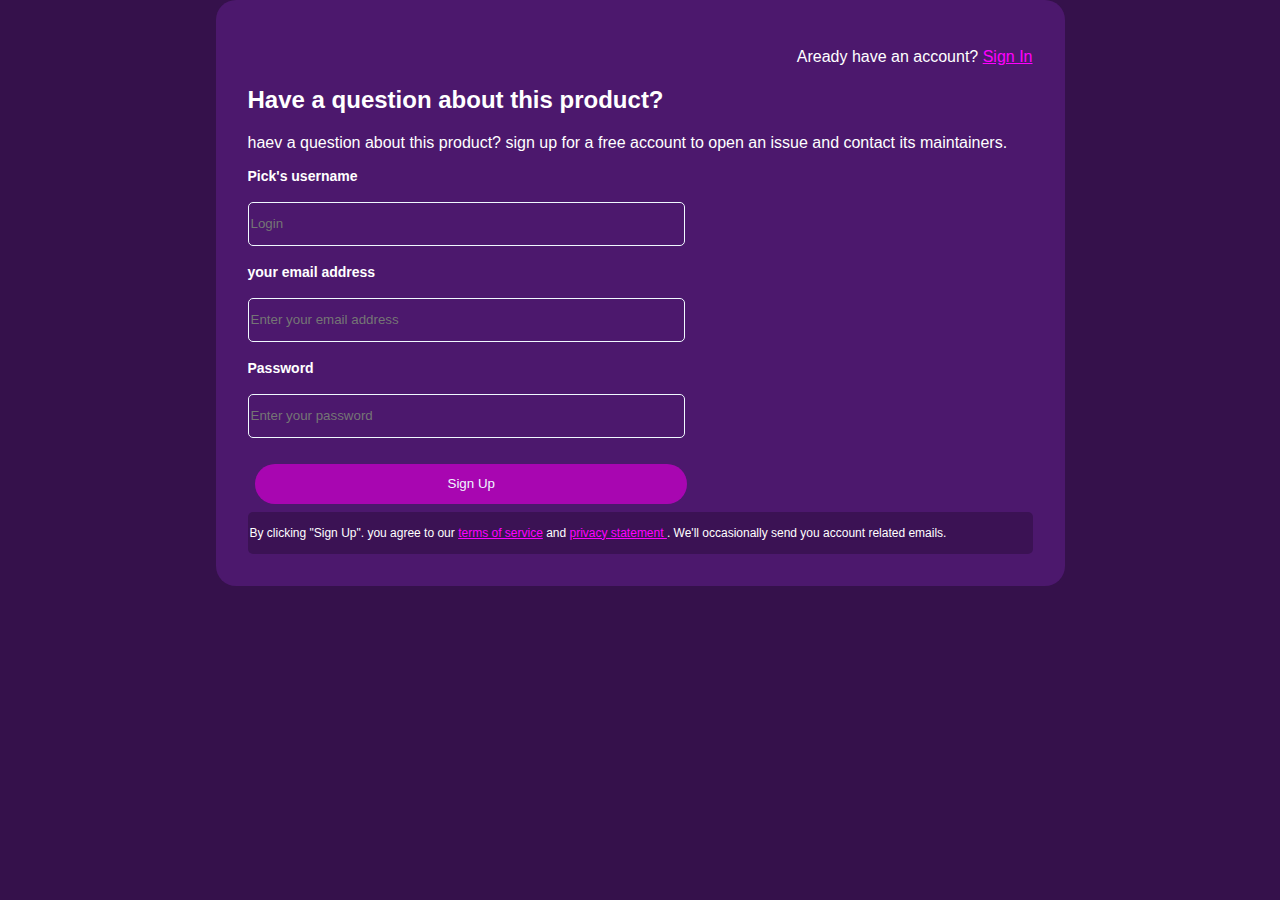
<file: practica 2/index.html>
<!DOCTYPE html>
<html lang="en">
<head>
    <meta charset="UTF-8">
    <meta http-equiv="X-UA-Compatible" content="IE=edge">
    <meta name="viewport" content="width=device-width, initial-scale=1.0">
    <link rel="stylesheet" href="styles.css">
    <title>Document</title>
</head>
<body>
    <div class="Container">
        <p id="TEXTINIT">Aready have an account? <a href="#" class="linksElements">Sign In</a></p>
        <h2>Have a question about this product?</h2>
        <p>haev a question about this product? sign up for a
            free account to open an issue and contact its 
            maintainers.
        </p>
        <form action="">
            <label for="Users">Pick's username</label><br>
            <input type="text" placeholder="Login">
            <br>
            <label for="email">your email address</label><br>
            <input type="text" placeholder="Enter your email address">
            <br>
            <label for="password">Password</label><br>
            <input type="password" placeholder="Enter your password">
            <br>
            <button id="boton">Sign Up</button>
        </form>
        <div class="Legal text">
            <p>
                By clicking "Sign Up". you agree to our <a href="#" class="linksElements">terms of service</a> and <a href="#" class="linksElements">privacy
                    statement
                </a>. We'll occasionally send you account related emails.
            </p>
        </div>
    
    </div>
    
</body>
</html>
</file>
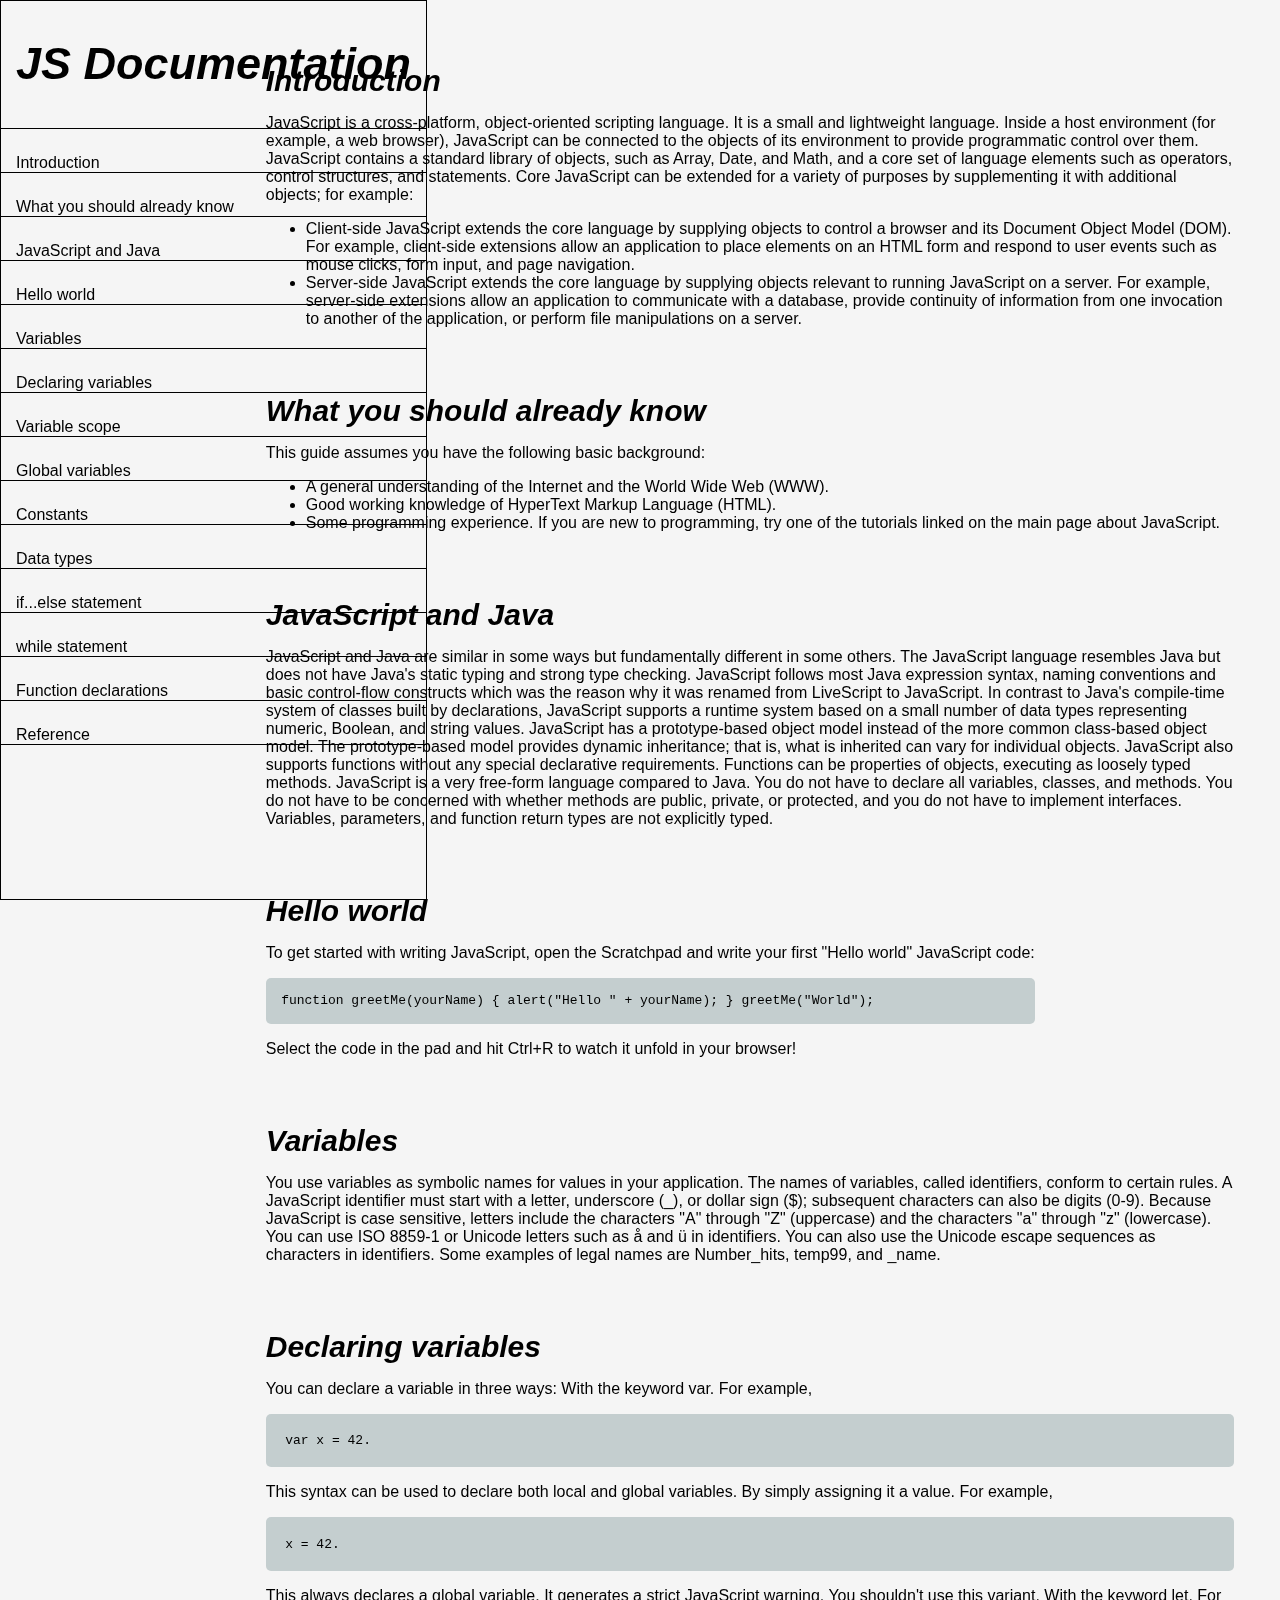
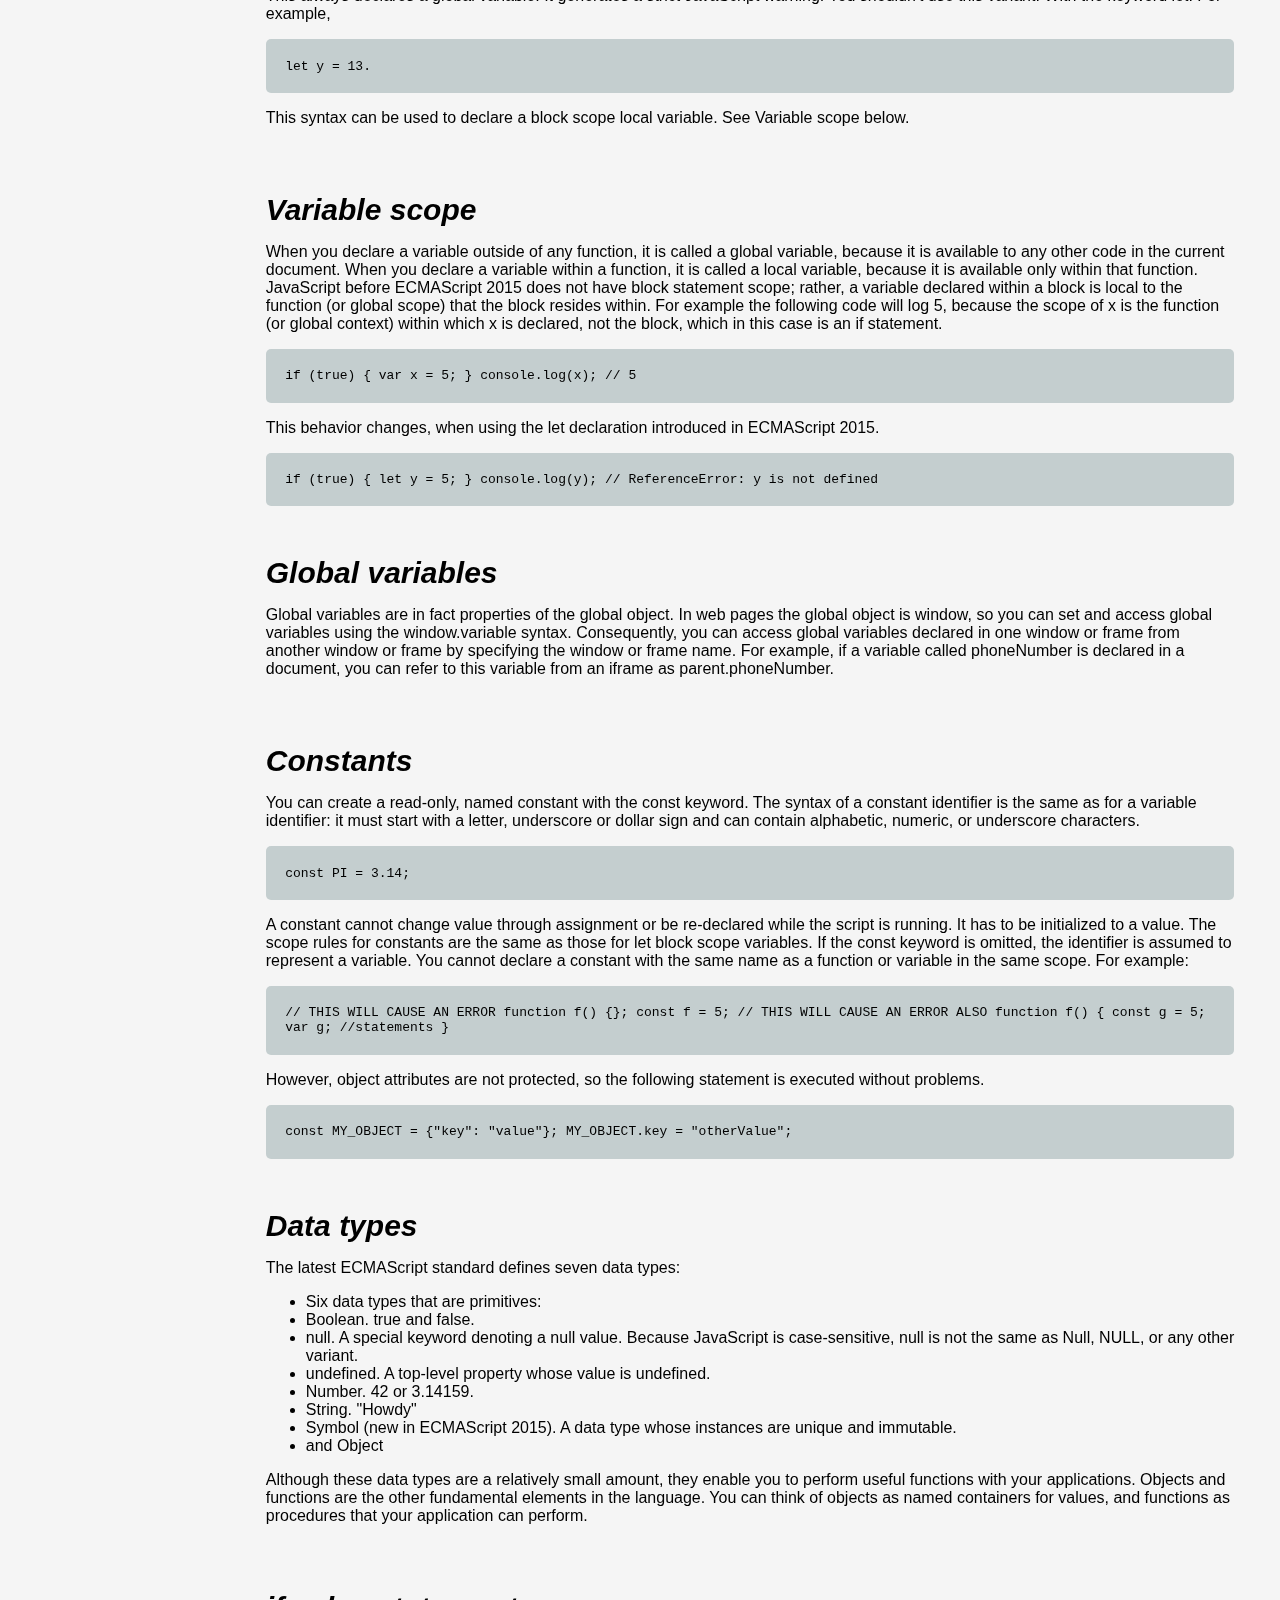
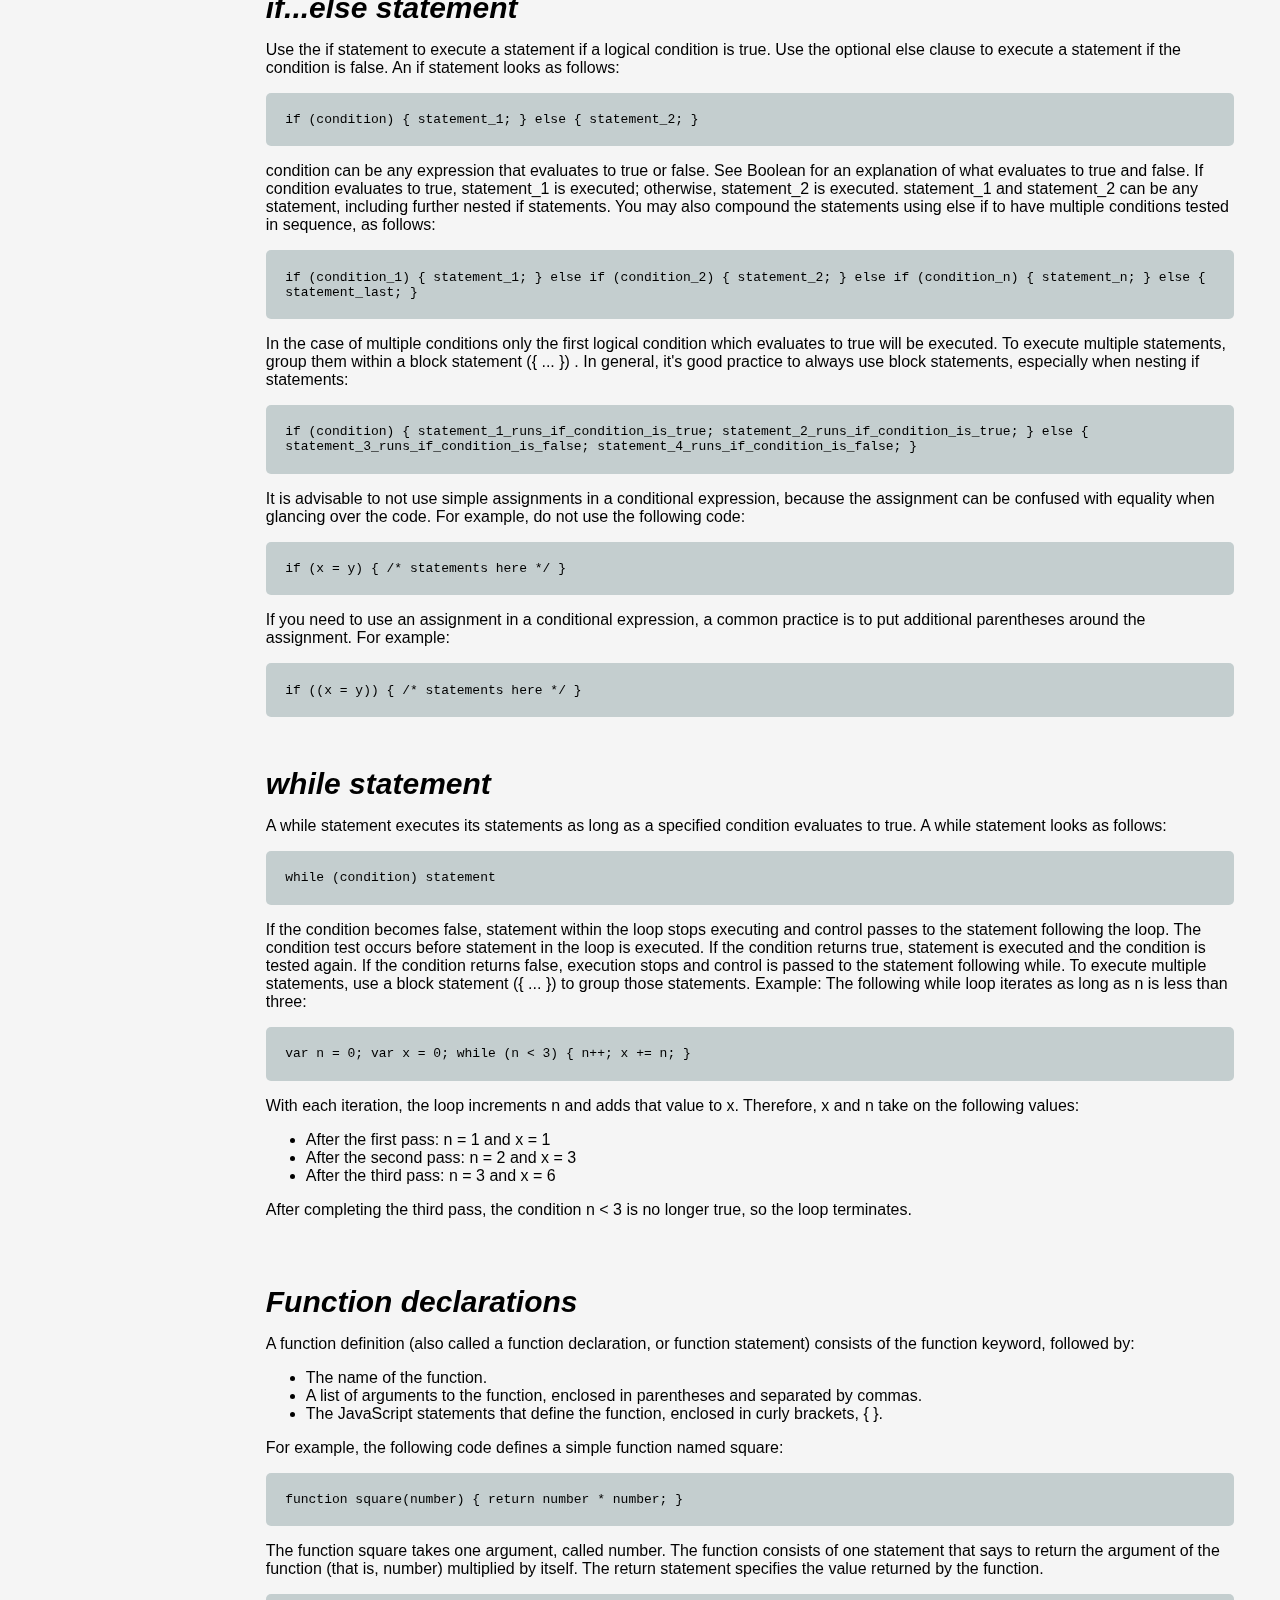
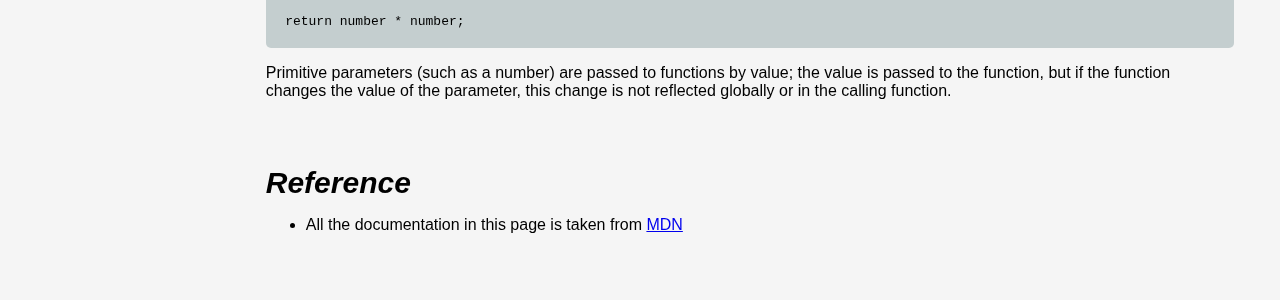
<file: proyecto 3/index.html>
<!DOCTYPE html>
<html lang="en">
<head>
    <meta charset="UTF-8">
    <meta http-equiv="X-UA-Compatible" content="IE=edge">
    <meta name="viewport" content="width=device-width, initial-scale=1.0">
    <link rel="stylesheet" href="styles.css">
    <title>Technical Documentation Page</title>
</head>
<body>
    <nav id="navbar">
        <ul>
            <li><header><h2>JS Documentation</h2></header></li>
            <li><a href="Introduction" class="nav-link">Introduction</a></li>
            <li><a href="What_you_should_already_know" class="nav-link">What you should already know</a></li>
            <li><a href="JavaScript_and_Java" class="nav-link">JavaScript and Java</a></li>
            <li><a href="Hello_word" class="nav-link">Hello world</a></li>
            <li><a href="Variables" class="nav-link">Variables</a></li>
            <li><a href="Declaring_variables" class="nav-link">Declaring variables</a></li>
            <li><a href="Variable_scope" class="nav-link">Variable scope</a></li>
            <li><a href="Global_variables" class="nav-link">Global variables</a></li>
            <li><a href="Constants" class="nav-link">Constants</a></li>
            <li><a href="Data_types" class="nav-link">Data types</a></li>
            <li><a href="if-else-statement" class="nav-link">if...else statement</a></li>
            <li><a href="while_statement" class="nav-link">while statement</a></li>
            <li><a href="#Function_declarations" class="nav-link">Function declarations</a></li>
            <li><a href="#Reference" class="nav-link">Reference</a></li>
        </ul>
    </nav>
    <main id="main-doc">
        <section class="main-section" id="Introduction">
            <header>Introduction</header>
            <p>
                JavaScript is a cross-platform, object-oriented scripting language. It is a small and lightweight language. Inside a host environment (for example, a web browser), JavaScript can be connected to the objects of its environment to provide programmatic control over them.

JavaScript contains a standard library of objects, such as Array, Date, and Math, and a core set of language elements such as operators, control structures, and statements. Core JavaScript can be extended for a variety of purposes by supplementing it with additional objects; for example:
            </p>
            <ul>
                <li>Client-side JavaScript extends the core language by supplying objects to control a browser and its Document Object Model (DOM). For example, client-side extensions allow an application to place elements on an HTML form and respond to user events such as mouse clicks, form input, and page navigation.</li>
                <li>Server-side JavaScript extends the core language by supplying objects relevant to running JavaScript on a server. For example, server-side extensions allow an application to communicate with a database, provide continuity of information from one invocation to another of the application, or perform file manipulations on a server.</li>
            </ul>
        </section>
        <section class="main-section" id="What_you_should_already_know">
            <header>What you should already know</header>
            <p>This guide assumes you have the following basic background:</p>
            <ul>
                <li>A general understanding of the Internet and the World Wide Web (WWW).</li>
                <li>Good working knowledge of HyperText Markup Language (HTML).</li>
                <li>Some programming experience. If you are new to programming, try one of the tutorials linked on the main page about JavaScript.</li>
            </ul>
        </section>
        <section class="main-section" id="JavaScript_and_Java">
            <header>JavaScript and Java</header>
            <p>JavaScript and Java are similar in some ways but fundamentally different in some others. The JavaScript language resembles Java but does not have Java's static typing and strong type checking. JavaScript follows most Java expression syntax, naming conventions and basic control-flow constructs which was the reason why it was renamed from LiveScript to JavaScript.

                In contrast to Java's compile-time system of classes built by declarations, JavaScript supports a runtime system based on a small number of data types representing numeric, Boolean, and string values. JavaScript has a prototype-based object model instead of the more common class-based object model. The prototype-based model provides dynamic inheritance; that is, what is inherited can vary for individual objects. JavaScript also supports functions without any special declarative requirements. Functions can be properties of objects, executing as loosely typed methods.
                
                JavaScript is a very free-form language compared to Java. You do not have to declare all variables, classes, and methods. You do not have to be concerned with whether methods are public, private, or protected, and you do not have to implement interfaces. Variables, parameters, and function return types are not explicitly typed.</p>
        </section>
        <section class="main-section" id="Hello_world">
            <header>Hello world
            </header>
            <p>To get started with writing JavaScript, open the Scratchpad and write your first "Hello world" JavaScript code:</p>
            <code>function greetMe(yourName) { alert("Hello " + yourName); }
                greetMe("World");</code>
            <p>Select the code in the pad and hit Ctrl+R to watch it unfold in your browser!</p>
        </section>
        <section class="main-section" id="Variables">
            <header>Variables</header>
            <p>You use variables as symbolic names for values in your application. The names of variables, called identifiers, conform to certain rules.

                A JavaScript identifier must start with a letter, underscore (_), or dollar sign ($); subsequent characters can also be digits (0-9). Because JavaScript is case sensitive, letters include the characters "A" through "Z" (uppercase) and the characters "a" through "z" (lowercase).
                
                You can use ISO 8859-1 or Unicode letters such as å and ü in identifiers. You can also use the Unicode escape sequences as characters in identifiers. Some examples of legal names are Number_hits, temp99, and _name.</p>
        </section>
        <section class="main-section" id="Declaring_variables">
            <header>Declaring variables</header>
            <p>You can declare a variable in three ways:
                With the keyword var. For example,</p>
                <code>var x = 42.</code>
            <p>This syntax can be used to declare both local and global variables.

                By simply assigning it a value. For example,</p>
                <code>x = 42.</code>
            <p>This always declares a global variable. It generates a strict JavaScript warning. You shouldn't use this variant.

                With the keyword let. For example,</p>
                <code>let y = 13.</code>
            <p>This syntax can be used to declare a block scope local variable. See Variable scope below.</p>
        </section>
        <section class="main-section" id="Variable_scope">
            <header>Variable scope</header>
            <p>When you declare a variable outside of any function, it is called a global variable, because it is available to any other code in the current document. When you declare a variable within a function, it is called a local variable, because it is available only within that function.

                JavaScript before ECMAScript 2015 does not have block statement scope; rather, a variable declared within a block is local to the function (or global scope) that the block resides within. For example the following code will log 5, because the scope of x is the function (or global context) within which x is declared, not the block, which in this case is an if statement.</p>
                <code>if (true) { var x = 5; } console.log(x); // 5</code>
            <p>This behavior changes, when using the let declaration introduced in ECMAScript 2015.</p>
            <code>if (true) { let y = 5; } console.log(y); // ReferenceError: y is
                not defined</code>
        </section>
        <section class="main-section" id="Global_variables">
            <header>Global variables</header>
            <p>Global variables are in fact properties of the global object. In web pages the global object is window, so you can set and access global variables using the window.variable syntax.

                Consequently, you can access global variables declared in one window or frame from another window or frame by specifying the window or frame name. For example, if a variable called phoneNumber is declared in a document, you can refer to this variable from an iframe as parent.phoneNumber.
                
                </p>
        </section>
        <section class="main-section" id="Constants">
            <header>Constants</header>
            <p>You can create a read-only, named constant with the const keyword. The syntax of a constant identifier is the same as for a variable identifier: it must start with a letter, underscore or dollar sign and can contain alphabetic, numeric, or underscore characters.</p>
            <code>const PI = 3.14;</code>
            <p>A constant cannot change value through assignment or be re-declared while the script is running. It has to be initialized to a value.

                The scope rules for constants are the same as those for let block scope variables. If the const keyword is omitted, the identifier is assumed to represent a variable.
                
                You cannot declare a constant with the same name as a function or variable in the same scope. For example:</p>
                <code>// THIS WILL CAUSE AN ERROR function f() {}; const f = 5; // THIS
                    WILL CAUSE AN ERROR ALSO function f() { const g = 5; var g;
                    //statements }</code>
            <p>However, object attributes are not protected, so the following statement is executed without problems.</p>
            <code>const MY_OBJECT = {"key": "value"}; MY_OBJECT.key =
                "otherValue";</code>
        </section>
        <section class="main-section" id="Data_types">
            <header>Data types</header>
            <p>The latest ECMAScript standard defines seven data types:</p>
            <ul>
                <li>Six data types that are primitives:
                    <li>Boolean. true and false.</li>
                    <li>null. A special keyword denoting a null value. Because JavaScript is case-sensitive, null is not the same as Null, NULL, or any other variant.</li>
                    <li>undefined. A top-level property whose value is undefined.</li>
                    <li>Number. 42 or 3.14159.</li>
                    <li>String. "Howdy"</li>
                    <li>Symbol (new in ECMAScript 2015). A data type whose instances are unique and immutable.</li>
                </li>
                <li>and Object</li>
            </ul>
            <p>Although these data types are a relatively small amount, they enable you to perform useful functions with your applications. Objects and functions are the other fundamental elements in the language. You can think of objects as named containers for values, and functions as procedures that your application can perform.</p>
        </section>
        <section class="main-section" id="if...else_statement">
            <header>if...else statement</header>
            <p>Use the if statement to execute a statement if a logical condition is true. Use the optional else clause to execute a statement if the condition is false. An if statement looks as follows:</p>
            <code>if (condition) { statement_1; } else { statement_2; }</code>
            <p>condition can be any expression that evaluates to true or false. See Boolean for an explanation of what evaluates to true and false. If condition evaluates to true, statement_1 is executed; otherwise, statement_2 is executed. statement_1 and statement_2 can be any statement, including further nested if statements.
                You may also compound the statements using else if to have multiple conditions tested in sequence, as follows:</p>
            <code>if (condition_1) { statement_1; } else if (condition_2) {
                statement_2; } else if (condition_n) { statement_n; } else {
                statement_last; }</code>
            <p>In the case of multiple conditions only the first logical condition which evaluates to true will be executed. To execute multiple statements, group them within a block statement ({ ... }) . In general, it's good practice to always use block statements, especially when nesting if statements:</p>
            <code>if (condition) { statement_1_runs_if_condition_is_true;
                statement_2_runs_if_condition_is_true; } else {
                statement_3_runs_if_condition_is_false;
                statement_4_runs_if_condition_is_false; }</code>
            <p>It is advisable to not use simple assignments in a conditional expression, because the assignment can be confused with equality when glancing over the code. For example, do not use the following code:</p>
            <code>if (x = y) { /* statements here */ }</code>
            <p>If you need to use an assignment in a conditional expression, a common practice is to put additional parentheses around the assignment. For example:</p>
            <code>if ((x = y)) { /* statements here */ }</code>
        </section>
        <section class="main-section" id="while_statement">
            <header>while statement</header>
            <p>A while statement executes its statements as long as a specified condition evaluates to true. A while statement looks as follows:</p>
            <code>while (condition) statement</code>
            <p>If the condition becomes false, statement within the loop stops executing and control passes to the statement following the loop.
                The condition test occurs before statement in the loop is executed. If the condition returns true, statement is executed and the condition is tested again. If the condition returns false, execution stops and control is passed to the statement following while.
                
                To execute multiple statements, use a block statement ({ ... }) to group those statements.
                
                Example:
                The following while loop iterates as long as n is less than three:</p>
            <code>var n = 0; var x = 0; while (n < 3) { n++; x += n; }</code>
            <p>With each iteration, the loop increments n and adds that value to x. Therefore, x and n take on the following values:</p>
            <ul>
                <li>After the first pass: n = 1 and x = 1</li>
                <li>After the second pass: n = 2 and x = 3</li>
                <li>After the third pass: n = 3 and x = 6</li>
            </ul>
            <p>After completing the third pass, the condition n < 3 is no longer true, so the loop terminates.</p>
        </section>
        <section class="main-section" id="Function_declarations">
            <header>Function declarations</header>
            <p>A function definition (also called a function declaration, or function statement) consists of the function keyword, followed by:</p>
            <ul>
                <li>The name of the function.</li>
                <li>A list of arguments to the function, enclosed in parentheses and separated by commas.</li>
                <li>The JavaScript statements that define the function, enclosed in curly brackets, { }.</li>
            </ul>
            <p>For example, the following code defines a simple function named square:</p>
            <code>function square(number) { return number * number; }</code>
            <p>The function square takes one argument, called number. The function consists of one statement that says to return the argument of the function (that is, number) multiplied by itself. The return statement specifies the value returned by the function.
            </p>
            <code>return number * number;</code>
            <p>Primitive parameters (such as a number) are passed to functions by value; the value is passed to the function, but if the function changes the value of the parameter, this change is not reflected globally or in the calling function.</p>
        </section>
        <section class="main-section" id="Reference">
            <header>Reference</header>
            <ul>
                <li>All the documentation in this page is taken from <a href="https://developer.mozilla.org/en-US/docs/Web/JavaScript/Guide" target="_blank">MDN</a></li>
            </ul>
        </section>
    </main>
</body>
</html>
</file>
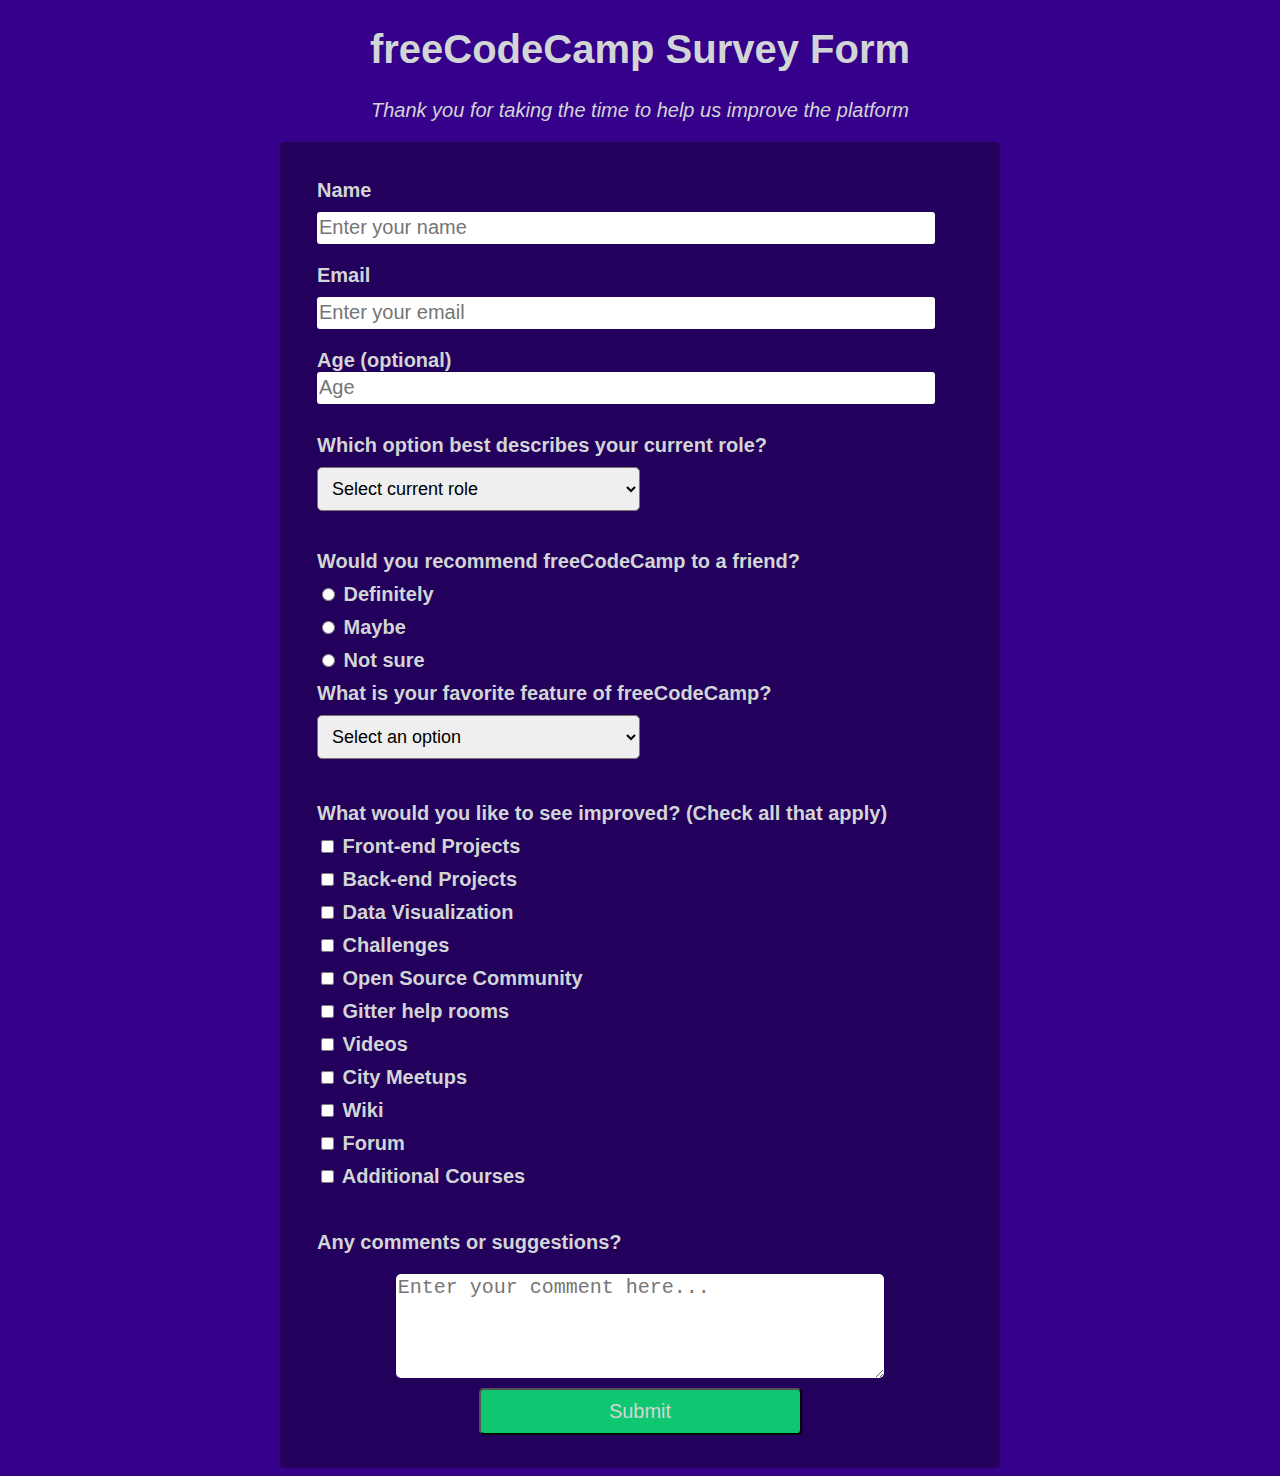
<file: proyecto(css y html)/Index.html>
<!DOCTYPE html>
<html lang="en">
<head>
    <meta charset="UTF-8">
    <meta http-equiv="X-UA-Compatible" content="IE=edge">
    <meta name="viewport" content="width=device-width, initial-scale=1.0">
    <title>freeCodeCamp Survey Form</title>
    <link rel="stylesheet" type="text/css" href="styles.css" />
</head>
<body>
    <h1 id="title">freeCodeCamp Survey Form</h1>
    <p id="description">Thank you for taking the time to help us improve the platform</p>
    <div class="container">
        <form id="survey-form">
        <fieldset>
            <label id="name-label">Name <input id="name" type="text" placeholder="Enter your name" required></label>
            <label id="email-label">Email <input  id="email" type="email" placeholder="Enter your email" required></label>
            <label id="number-label">Age (optional) <input id="number" type="number" name="age" min="10" max="99" placeholder="Age" />
            <label>Which option best describes your current role?
                <select id="dropdown">
                    <option value="">Select current role</option>
                    <option value="1">Student</option>
                    <option value="2">Full Time Job</option>
                    <option value="3">Full Time Learner</option>
                    <option value="4">Prefer no to say</option>
                    <option value="5">Other</option>
                </select>
            </label>
        </fieldset>
        <fieldset>
            <label>Would you recommend freeCodeCamp to a friend?</label>
            <label><input type="radio" name="recommend"  value="1" /> Definitely</label>
            <label><input type="radio" name="recommend"  value="2" /> Maybe</label>
            <label><input type="radio" name="recommend"  value="3" /> Not sure</label>

            <label>What is your favorite feature of freeCodeCamp?
                <select name="referrer">
                    <option value="">Select an option</option>
                    <option value="1">Challenges</option>
                    <option value="2">Proyects</option>
                    <option value="3">Community</option>
                    <option value="4">Open Source</option>
                </select>
            </label><br>
            <label>What would you like to see improved? (Check all that apply)
                <label> <input type="checkbox" value="1" /> Front-end Projects</label>
                <label> <input type="checkbox" value="2" /> Back-end Projects</label>
                <label> <input type="checkbox" value="3" /> Data Visualization</label>
                <label> <input type="checkbox" value="4" /> Challenges</label>
                <label> <input type="checkbox" value="5" /> Open Source Community</label>
                <label> <input type="checkbox" value="6" /> Gitter help rooms</label>
                <label> <input type="checkbox" value="7" /> Videos</label>
                <label> <input type="checkbox" value="8" /> City Meetups</label>
                <label> <input type="checkbox" value="9" /> Wiki</label>
                <label> <input type="checkbox" value="10" /> Forum</label>
                <label> <input type="checkbox" value="11" /> Additional Courses</label>
            </label><br>
            <label>Any comments or suggestions?
                <textarea name="bio" rows="3" cols="30" placeholder="Enter your comment here..."></textarea>
            </label>
                    <input id="submit" type="submit" value="Submit" />
        </fieldset>
        </form>
    </div>
</body>
</html>
</file>
<file: practica 2/styles.css>
body{
    background-color: rgba(53, 17, 75, 1);
    margin: 0;
    font-family: sans-serif;
    color: white;
}
/*
.Container{
    border-radius: 20px;
    border: 1px;
    padding: 10px;
    background-color: rgba(76, 24, 109, 1);
    margin: 10%;
    height: 500px;
    width: 25rem;
}*/
.Container{
    margin-top: 10%;
    margin: auto;
    width: 70%;
    max-width: 785px;
    min-width: 302px;
    padding: 2rem;
    border-radius: 20px;
    background-color: rgba(76, 24, 109, 1);
}
#TEXTINIT{
    text-align: right;
}

.linksElements{
    color: fuchsia;
}

label{
    font-weight: bold;
    display: block;
    font-size: 14px;
}

#boton{
    border: 0px;
    border-radius: 20px;
    background-color: rgba(204, 0, 204, 0.72 );
    align-items: center;
    margin: 1%;
    width: 55%;
    height: 40px;
    color: aliceblue;

}

.Legal{
    border: 0px;
    background-color: rgba(53, 17, 75, 0.72);
    border-radius:5px;
    padding: 2px;
    font-size: 12px;
    margin: 0 auto;
}

input{
    display: block;
    width: 55%;
    background-color: transparent;
    color: aliceblue;
    border-radius: 5px;
    border: 1px aliceblue solid;
    height: 40px;
    
}
</file>
<file: proyecto 3/styles.css>
*{
    box-sizing: border-box;
}

body{
    margin: 0;
    font-family:Arial, Helvetica, sans-serif;
    background-color: whitesmoke;
    min-width: 500px;
    display: flex;
}

main{
    margin: 5% 2%;
    position:absolute;
    left: 220px;
}

#navbar{
    display: block;
    height: 100%;
    flex-direction: column;
    top: 0;
    position:fixed;
    border: solid 1px;
    left: 0;
    
}
#navbar ul{
    padding-left:0;
}

#navbar li a{
    color: black;
    text-decoration: none;
}

#navbar li{
    display: block;
    margin-top: 25px;
    margin-bottom: 25px;
    text-decoration: none;
    padding-right: 15px;
    padding-left: 15px;
    border-bottom: solid 1px;
}

header{
    font-weight: bold;
    font-style: italic;
    font-size: 30px;
}

.main-section{
    display: inline-block;
    margin-bottom: 50px;
    margin-left: 2%;
    margin-right: 2%;
    margin-top: 0;
}

code{
    display: block;
    background-color: #c4cecf;
    padding: 2%;
    border-radius: 5px;
}

@media (max-width:300px){
    #navbar{
        position:sticky;
        flex-direction: column;
        z-index: 1;
        border: solid 1px;
        overflow: scroll;        
    }
}
</file>
<file: proyecto(css y html)/styles.css>
body{
    font-family: sans-serif; 
    color: #d2d5d5;
    background-color: #35008a;
    font-size: 20px;
}
p{
    font-style: italic;
}

label{
    display: block;
    margin-top: 10px;
    margin-bottom: 10px;
    font-weight: bold;
}

#name,#email,#age,#dropdown{
    display: block;
    margin-top: 10px;

}

h1, p {
    text-align: center;
}

fieldset{
    border: none;
}

.container{
    background-color: hsla(263, 100%, 13%, 0.65);
    max-width: 720px;
	min-width: 500px;
    margin: auto;
    border-radius: 5px;
}

textarea{
    display: block;
    border-radius: 5px;
    width: 75%;
    margin: auto;
    margin-top: 20px;
    height: 100px;
    border: none;
    font-size: 20px;
}

input[type="submit"]{
    margin: auto;
    display: block;
    padding: 10px;
    width: 50%;
    height: 25%;
    color: #d2d5d5;
    background-color: #0fc771;
    font-size: 20px;
    border-radius: 5px;
}

form{
    padding: 20px;
}

select{
    display: block;
    padding: 10px;
    width: 50%;
    height: 25%;    
    border-radius: 5px;
    margin-top: 10px;
    font-size: 18px;
}

input[type="text"],input[type="number"],input[type="email"]{
   width: 95%;
   height: 30px;
   border-radius: 3px;
   border: none;
   font-size: 20px;
   margin-bottom: 20px;
}
</file>
